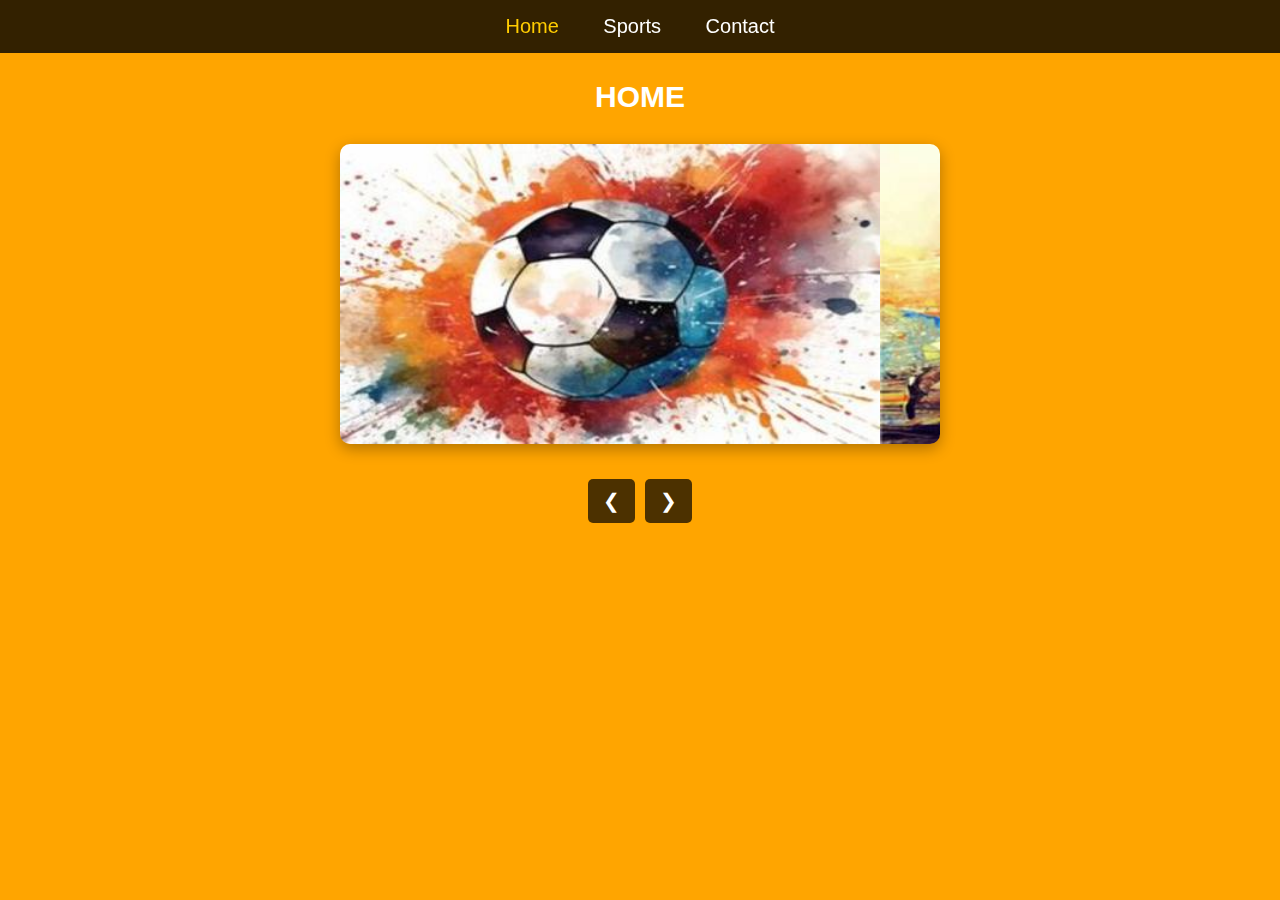
<file: index.html>
<!DOCTYPE html>
<html lang="en">
<head>
    <meta charset="UTF-8">
    <meta name="viewport" content="width=device-width, initial-scale=1.0">
    <title>Responsive-Home</title>
    <link rel="stylesheet" href="assets/css/styles.css">
<script defer src="assets/js/script.js"></script>

</head>
<body>
    <nav id="sports-nav">
        <ul>
            <li><a href="index.html" class="active">Home</a></li>
            <li><a href="sports.html">Sports</a></li>
            <li><a href="contact.html">Contact</a></li>
        </ul>
    </nav>

    <section id="home">
        <h1 class="section-title">HOME</h1>
        <div class="carousel-container">
            <div class="carousel-slide">
                <img src="assets/backgrounds/sports-1.jpg" alt="Sports 1">
                <img src="assets/backgrounds/sports-2.jpg" alt="Sports 2">
                <img src="assets/backgrounds/sports-3.jpg" alt="Sports 3">
                <img src="assets/backgrounds/sports-4.jpg" alt="Sports 4">
            </div>
        </div>
        <div class="carousel-controls">
            <button class="prev">❮</button>
            <button class="next">❯</button>
        </div>
    </section>
</body>
</html>
</file>
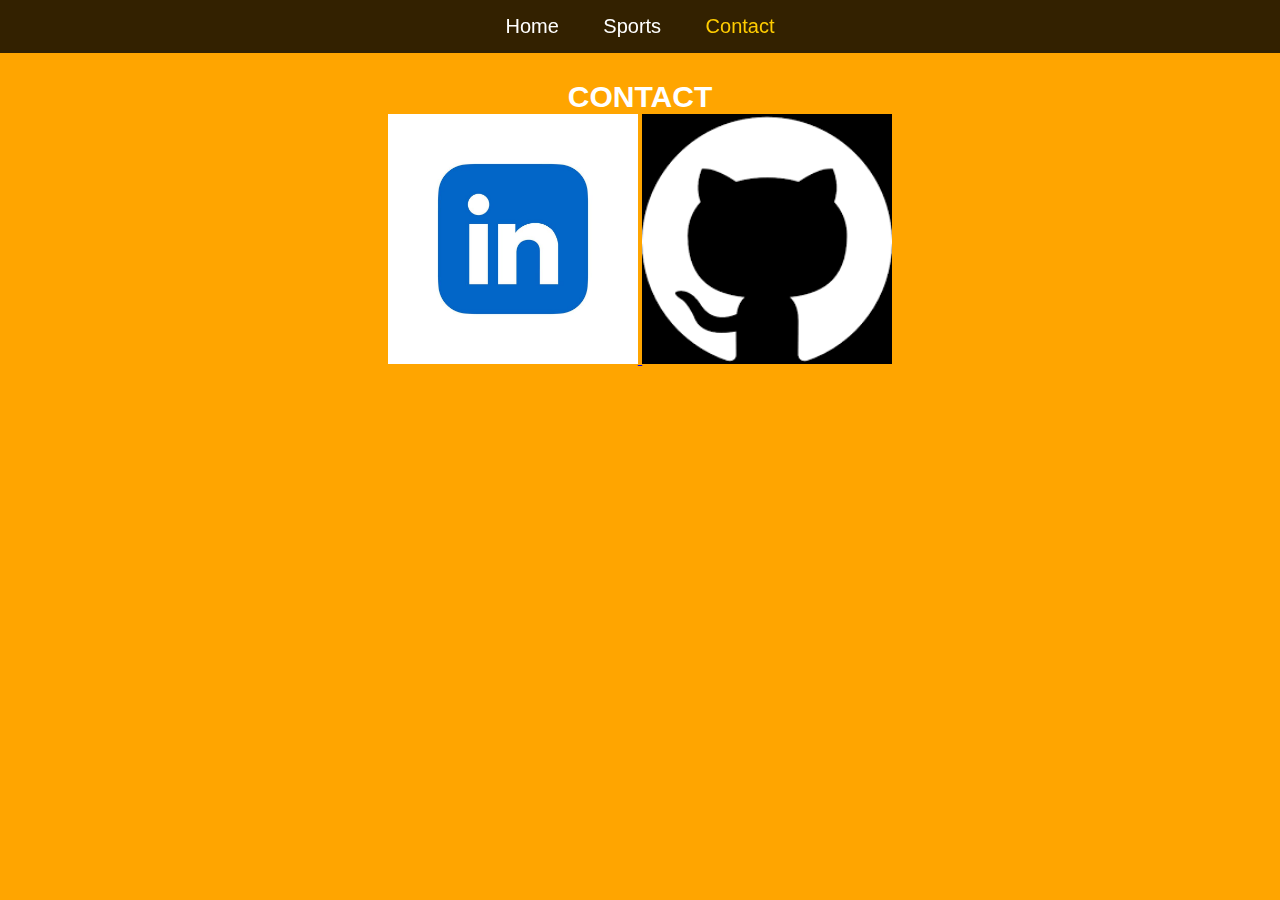
<file: contact.html>
<!DOCTYPE html>
<html lang="en">
<head>
    <meta charset="UTF-8">
    <meta name="viewport" content="width=device-width, initial-scale=1.0">
    <title>Responsive-Contact</title>
    <link rel="stylesheet" href="assets/css/styles.css">
    <script defer src="assets/js/script.js"></script>
</head>
<body>
    <nav id="gaming-nav">
        <ul>
            <li><a href="index.html">Home</a></li>
            <li><a href="sports.html">Sports</a></li>
            <li><a href="contact.html" class="active">Contact</a></li>
        </ul>
    </nav>

    <section id="contact">
        <h1 class="section-title">CONTACT</h1>
        <div class="contact-links">
            <a href="https://www.linkedin.com/in/kowmudhi-yalam-a265092b9" target="_blank">
                <img src="assets/miscs/linkedinicon.png" alt="LinkedIn" class="contact-icon">
            </a>
            <a href="https://github.com/YalamKowmudhi" target="_blank">
                <img src="assets/miscs/githubicon.png" alt="GitHub" class="contact-icon">
            </a>
        </div>
    </section>
</body>
</html>
</file>
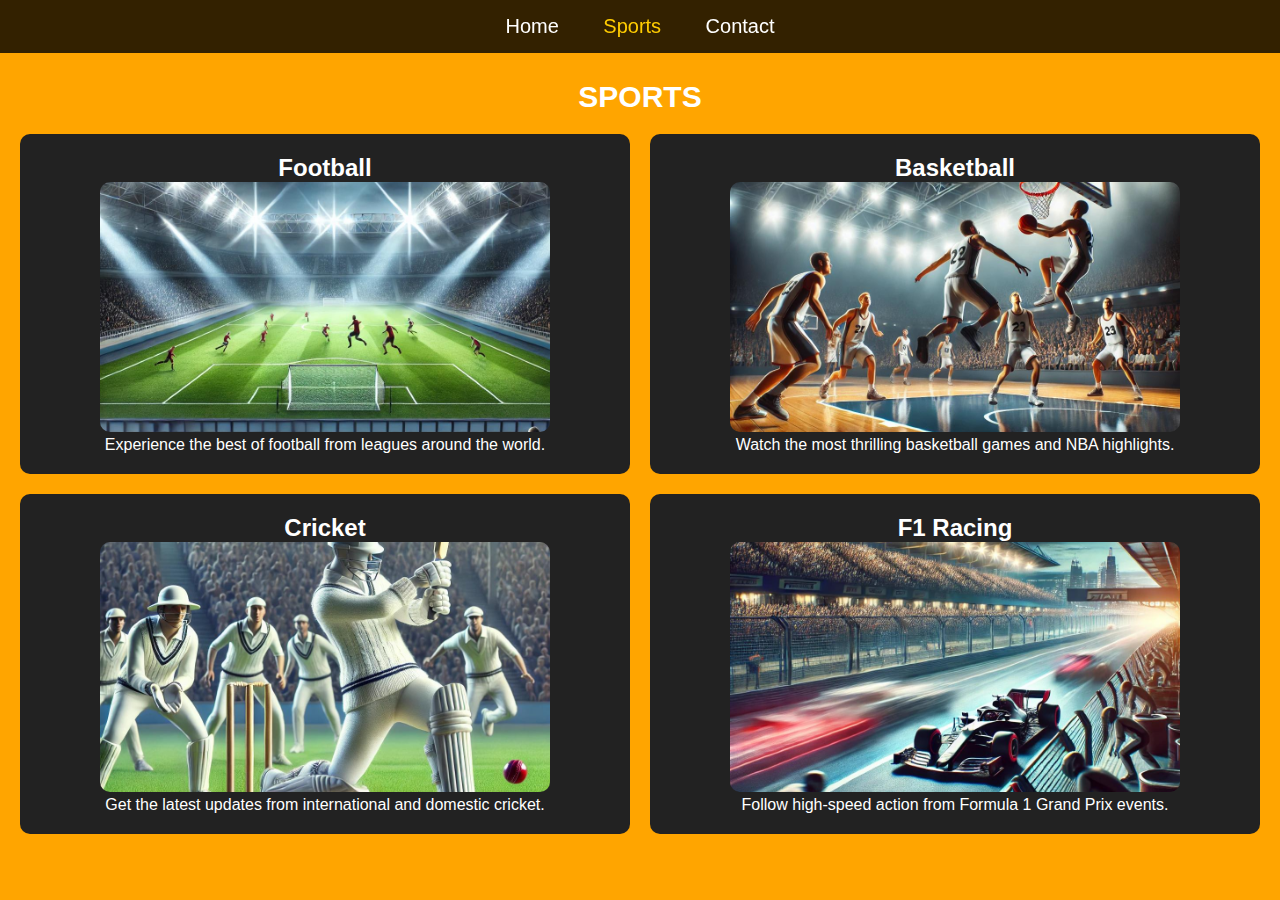
<file: sports.html>
<!DOCTYPE html>
<html lang="en">
<head>
    <meta charset="UTF-8">
    <meta name="viewport" content="width=device-width, initial-scale=1.0">
    <title>Responsive-Sports</title>
    <link rel="stylesheet" href="assets/css/styles.css">
    <script defer src="assets/js/script.js"></script>
</head>
<body>
    <nav id="sports-nav">
        <ul>
            <li><a href="index.html">Home</a></li>
            <li><a href="sports.html" class="active">Sports</a></li>
            <li><a href="contact.html">Contact</a></li>
        </ul>
    </nav>

    <section id="sports">
        <h1 class="section-title">SPORTS</h1>
        <div class="sports-grid">
            <div class="sports-block">
                <h2>Football</h2>
                <img src="assets/sports/football.jpg" alt="Football">
                <p>Experience the best of football from leagues around the world.</p>
            </div>
            <div class="sports-block">
                <h2>Basketball</h2>
                <img src="assets/sports/basketball.jpg" alt="Basketball">
                <p>Watch the most thrilling basketball games and NBA highlights.</p>
            </div>
            <div class="sports-block">
                <h2>Cricket</h2>
                <img src="assets/sports/cricket.jpg" alt="Cricket">
                <p>Get the latest updates from international and domestic cricket.</p>
            </div>
            <div class="sports-block">
                <h2>F1 Racing</h2>
                <img src="assets/sports/f1.jpg" alt="F1 Racing">
                <p>Follow high-speed action from Formula 1 Grand Prix events.</p>
            </div>
        </div>
    </section>
</body>
</html>
</file>
<file: assets/css/styles.css>
/* Reset default styles */
* {
    margin: 0;
    padding: 0;
    box-sizing: border-box;
}

/* Body Styling */
body {
    font-family: 'Orbitron', sans-serif;
    background-color: orange;
    color: #fff;
    margin: 0;
    padding: 0;
    padding-top: 60px; /* Prevents content from being hidden under fixed navbar */
    text-align: center;
}

/* Navigation */
nav {
    position: fixed;
    top: 0;
    width: 100%;
    background: rgba(0, 0, 0, 0.8);
    padding: 15px;
    z-index: 1000;
}

nav ul {
    list-style: none;
    padding: 0;
}

nav ul li {
    display: inline;
    margin: 0 20px;
}

nav ul li a {
    color: #fff;
    text-decoration: none;
    font-size: 20px;
    transition: 0.3s;
}

nav ul li a:hover, .active {
    color: #ffcc00;
}

/* Section Titles */
.section-title {
    text-align: center;
    font-size: 30px;
    margin-top: 20px;
}

/* 🏆 Carousel Container */
.carousel-container {
    position: relative;
    width: 600px; /* Set a fixed width */
    height: 300px; /* Set a fixed height */
    margin: 30px auto; /* Center the carousel */
    overflow: hidden;
    border-radius: 10px;
    box-shadow: 0px 5px 15px rgba(0, 0, 0, 0.3);
}

/* 📷 Image Slide */
.carousel-slide {
    display: flex;
    width: 100%;
    height: 100%;
    transition: transform 0.5s ease-in-out;
}

.carousel-slide img {
    width: 600px;  /* Set all images to same width */
    height: 300px; /* Set fixed height */
    object-fit: cover; /* Ensures proper cropping without distortion */
}

/* 🔘 Navigation Buttons */
.carousel-controls {
    display: flex;
    justify-content: center;
    margin-top: 10px;
}

.carousel-controls button {
    background: rgba(0, 0, 0, 0.7);
    color: white;
    border: none;
    padding: 10px 15px;
    cursor: pointer;
    font-size: 20px;
    margin: 5px;
    transition: 0.3s;
    border-radius: 5px;
}

.carousel-controls button:hover {
    background: black;
}

/* Sports Grid Layout - 2x2 Layout */
.sports-grid {
    display: grid;
    grid-template-columns: repeat(2, 1fr); /* Two images per row */
    gap: 20px;
    padding: 20px;
    justify-content: center;
    align-items: center;
}

/* Each Sports Block */
.sports-block {
    text-align: center;
    background: #222;
    padding: 20px;
    border-radius: 10px;
}

/* Images inside Sports Blocks - Same Size */
.sports-block img {
    width: 100%;
    max-width: 450px; /* Set maximum width */
    height: 250px; /* Fixed height */
    object-fit: cover; /* Ensures images fill the space without distortion */
    border-radius: 10px;
}

/* 🔄 Responsive Design */
@media (max-width: 768px) {
    .carousel-container {
        width: 100%;
        height: 250px;
    }

    .carousel-slide img {
        width: 100%;
        height: 250px;
    }

    .sports-grid {
        grid-template-columns: 1fr; /* One column layout for smaller screens */
    }
}
/* Social Icons */
.social-icons {
    display: flex;
    justify-content: center;
    gap: 20px;
    margin-top: 20px;
}

.social-icons img {
    width: 50px;  /* Adjust size as needed */
    height: 50px; /* Maintain uniformity */
    transition: transform 0.3s ease-in-out;
}

.social-icons img:hover {
    transform: scale(1.2);
}
.contact-icon {
    width: 250px; /* Adjust size */
    height:250px;
    object-fit: contain;
}
</file>
